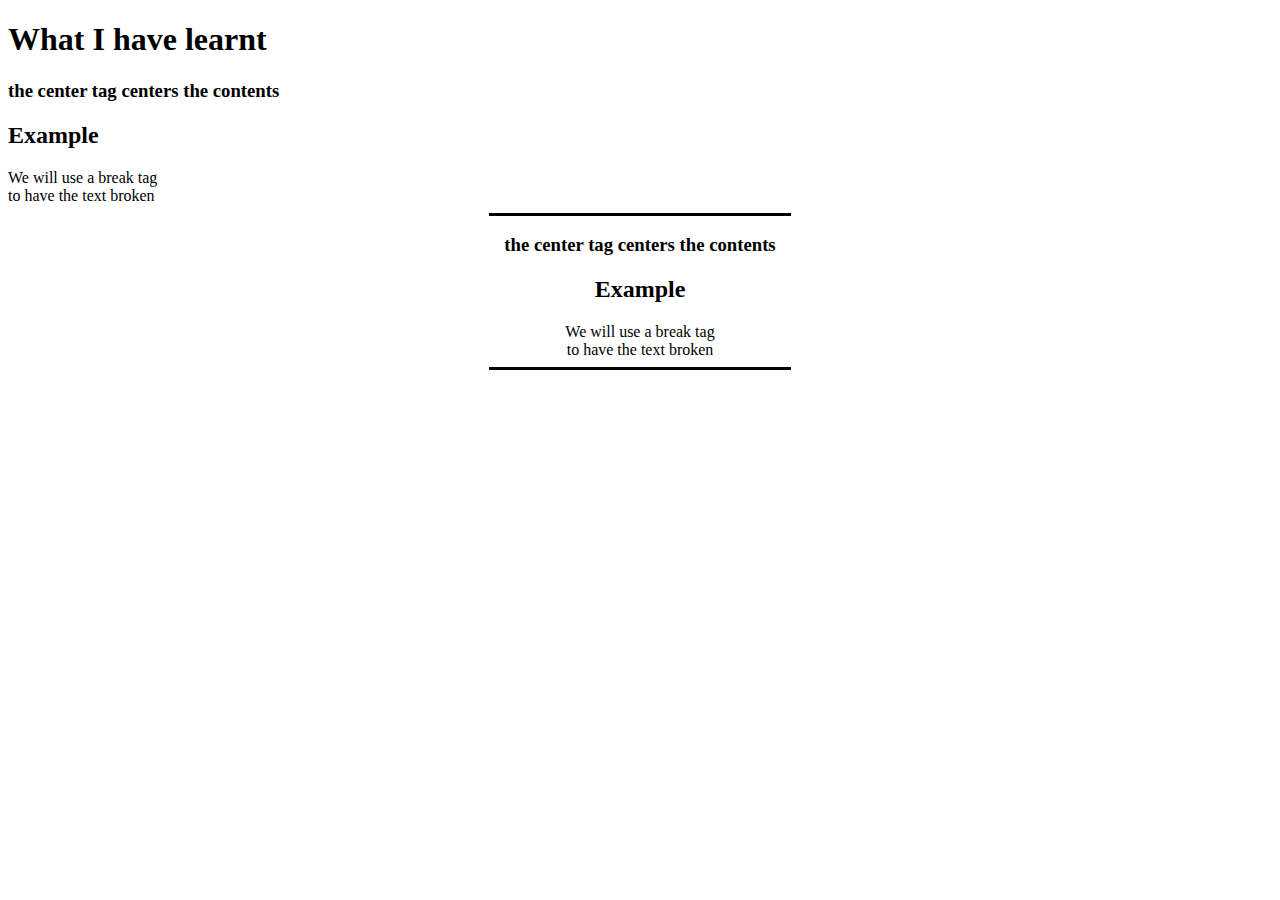
<file: index.html>
<!DOCTYPE html>
<html lang="en" dir="ltr">

<head>
  <meta charset="utf-8">
  <title>Hello World</title>
</head>

<body>
  <h1>What I have learnt</h1>
  <h3>the center tag centers the contents</h3>
  <h2>Example</h2>
  <span>We will use a break tag <br> to have the text broken</span>
  <hr size="3" color="black" width="300">

  <center>
    <h3>the center tag centers the contents</h3>
    <h2>Example</h2>
    <span>We will use a break tag <br> to have the text broken</span>
    <hr size="3" color="black" width="300">
  </center>

</body>

</html>
</file>
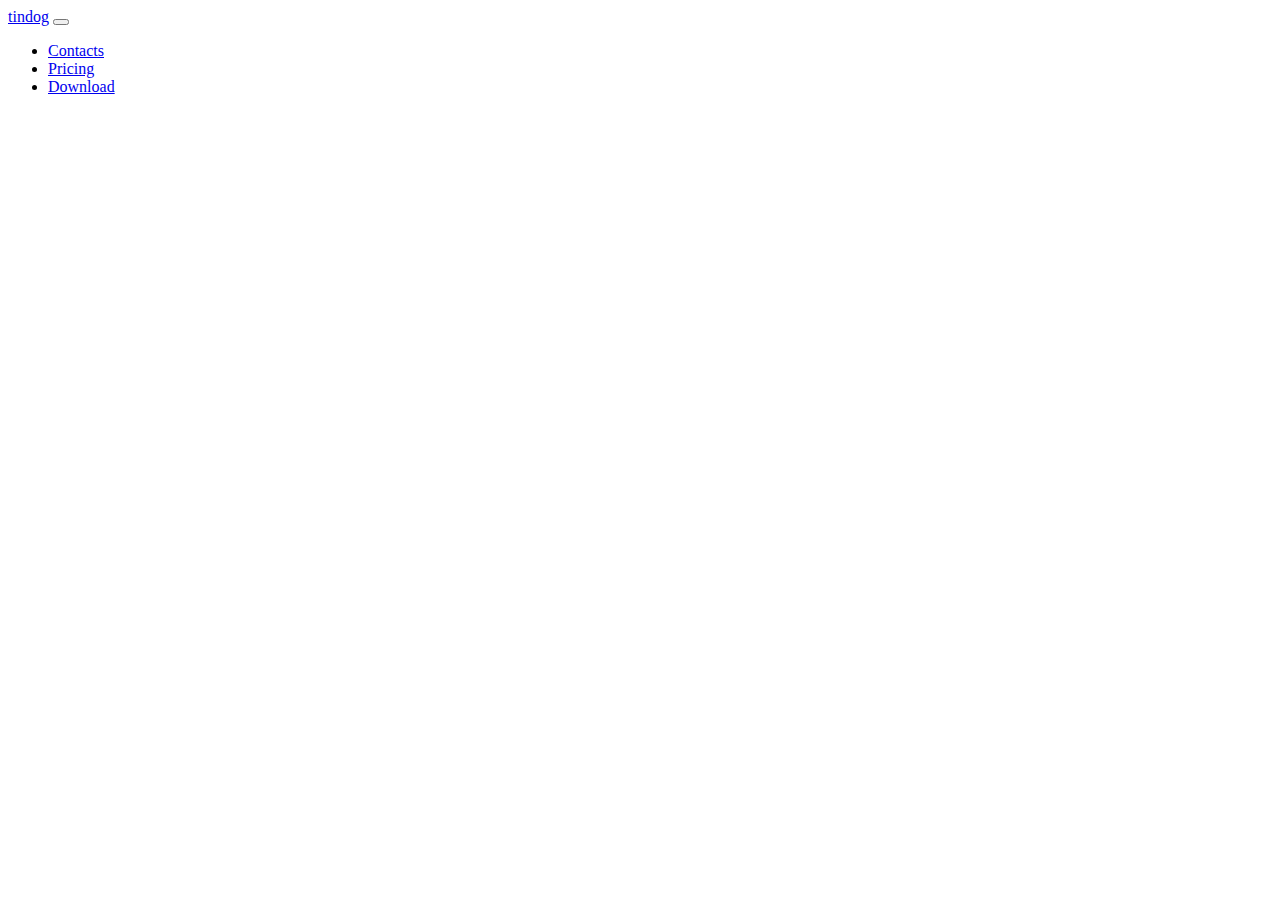
<file: Bootstrap/index.html>
<!DOCTYPE html>
<html lang="en" dir="ltr">

     <head>
          <meta charset="utf-8">
          <title>Bootstrap</title>
          <link href="https://cdn.jsdelivr.net/npm/bootstrap@5.0.0-beta1/dist/css/bootstrap.min.css" rel="stylesheet" integrity="sha384-giJF6kkoqNQ00vy+HMDP7azOuL0xtbfIcaT9wjKHr8RbDVddVHyTfAAsrekwKmP1" crossorigin="anonymous">
     </head>

     <body>
          <div class="navbar navbar-expand-lg navbar-dark bg-dark">
               <div class="container-fluid">


                    <a class="navbar-brand" href="#">tindog</a>
                    <button class="navbar-toggler" type="button" data-bs-toggle="collapse" data-bs-target="#navbarNav" aria-controls="navbarNav" aria-expanded="false" aria-label="Toggle navigation">
                         <span class="navbar-toggler-icon"></span>
                    </button>
                    <div class="collapse navbar-collapse" id="navbarNav">
                         <ul class="navbar-nav">
                              <li class="nav-item">
                                   <a class="nav-link active" aria-current="page" href="#">Contacts</a>
                              </li>
                              <li class="nav-item">
                                   <a class="nav-link" href="#">Pricing</a>
                              </li>
                              <li class="nav-item">
                                   <a class="nav-link" href="#">Download</a>
                              </li>
                         </ul>
                    </div>
               </div>
          </div>

          <script src="https://cdn.jsdelivr.net/npm/@popperjs/core@2.5.4/dist/umd/popper.min.js" integrity="sha384-q2kxQ16AaE6UbzuKqyBE9/u/KzioAlnx2maXQHiDX9d4/zp8Ok3f+M7DPm+Ib6IU" crossorigin="anonymous"></script>
          <script src="https://cdn.jsdelivr.net/npm/bootstrap@5.0.0-beta1/dist/js/bootstrap.min.js" integrity="sha384-pQQkAEnwaBkjpqZ8RU1fF1AKtTcHJwFl3pblpTlHXybJjHpMYo79HY3hIi4NKxyj" crossorigin="anonymous"></script>
          <script src="https://cdn.jsdelivr.net/npm/bootstrap@5.0.0-beta1/dist/js/bootstrap.bundle.min.js" integrity="sha384-ygbV9kiqUc6oa4msXn9868pTtWMgiQaeYH7/t7LECLbyPA2x65Kgf80OJFdroafW" crossorigin="anonymous"></script>
     </body>

</html>
</file>
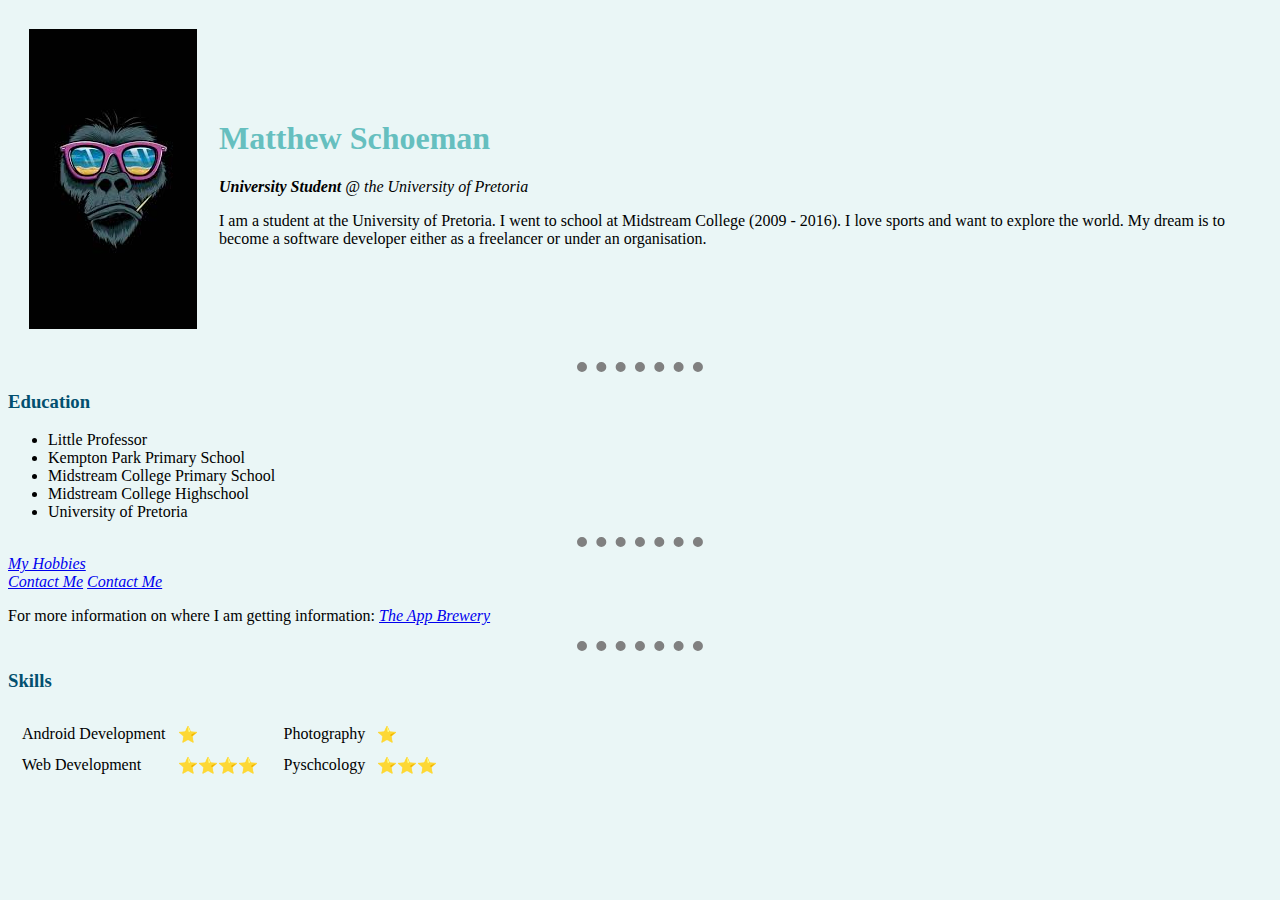
<file: CSS - Personal Site/index.html>
<!DOCTYPE html>
<html lang="en" dir="ltr">

     <head>
          <meta charset="utf-8">
          <title>Matthew's Personal Site</title>
          <link rel="stylesheet" href="style.css">
     </head>

     <body>
          <table cellspacing="20">
               <tr>
                    <td>
                         <!-- Image  -->
                         <img src="[data-uri]"
                              alt="if the browser cannot render the image - it will display the text to the user">
                    </td>
                    <td>
                         <!-- Info -->
                         <h1>Matthew Schoeman</h1>
                         <p> <i> <strong>University Student </strong> @ the University of Pretoria </i> </p>
                         <p>I am a student at the University of Pretoria. I went to school at Midstream College (2009 - 2016). I love sports and want to explore the world. My dream is to become a software developer either as a freelancer or under an
                              organisation.
                         </p>
                    </td>
               </tr>
          </table>


          <hr>
          <h3>Education</h3>
          <ul>
               <li>Little Professor</li>
               <li>Kempton Park Primary School</li>
               <li>Midstream College Primary School</li>
               <li>Midstream College Highschool</li>
               <li>University of Pretoria</li>
          </ul>
          <hr>
          <em><a href="hobbies.html">My Hobbies</a></em>
          <br>
          <em><a href="contact.html">Contact Me</a></em>
          <em><a href="inputs.html">Contact Me</a></em>
          <p>For more information on where I am getting information: <em><a href="https://www.appbrewery.co/" target="_blank">The App Brewery</a></em>
          </p>

          <hr>

          <h3>Skills</h3>
          <table>
               <tr>
                    <td>
                         <table cellspacing="10">
                              <tr>
                                   <td>Android Development</td>
                                   <td>⭐</td>
                              </tr>
                              <tr>
                                   <td>Web Development</td>
                                   <td>⭐⭐⭐⭐</td>
                              </tr>
                         </table>
                    </td>

                    <td>
                         <table cellspacing="10">
                              <tr>
                                   <td>Photography</td>
                                   <td>⭐</td>
                              </tr>
                              <tr>
                                   <td>Pyschcology</td>
                                   <td>⭐⭐⭐</td>
                              </tr>
                         </table>
                    </td>
               </tr>


          </table>

     </body>

</html>
</file>
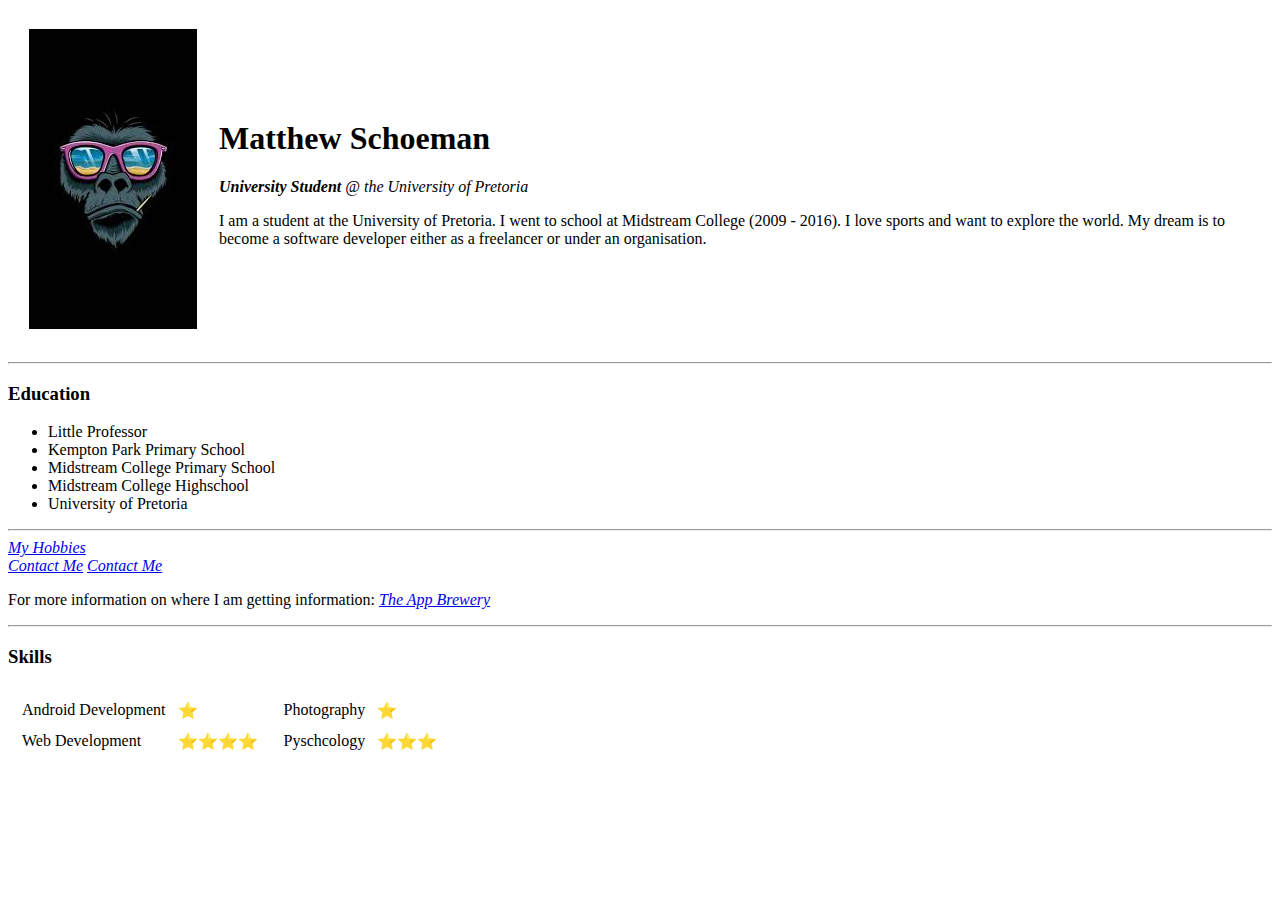
<file: HTML - Personal Site/index.html>
<!DOCTYPE html>
<html lang="en" dir="ltr">

     <head>
          <meta charset="utf-8">
          <title>Matthew's Personal Site</title>
     </head>

     <body>
          <table cellspacing="20">
               <tr>
                    <td>
                         <!-- Image  -->
                         <img src="[data-uri]"
                              alt="if the browser cannot render the image - it will display the text to the user">
                    </td>
                    <td>
                         <!-- Info -->
                         <h1>Matthew Schoeman</h1>
                         <p> <i> <strong>University Student </strong> @ the University of Pretoria </i> </p>
                         <p>I am a student at the University of Pretoria. I went to school at Midstream College (2009 - 2016). I love sports and want to explore the world. My dream is to become a software developer either as a freelancer or under an
                              organisation.
                         </p>
                    </td>
               </tr>
          </table>


          <hr>
          <h3>Education</h3>
          <ul>
               <li>Little Professor</li>
               <li>Kempton Park Primary School</li>
               <li>Midstream College Primary School</li>
               <li>Midstream College Highschool</li>
               <li>University of Pretoria</li>
          </ul>
          <hr>
          <em><a href="hobbies.html">My Hobbies</a></em>
          <br>
          <em><a href="contact.html">Contact Me</a></em>
          <em><a href="inputs.html">Contact Me</a></em>
          <p>For more information on where I am getting information: <em><a href="https://www.appbrewery.co/" target="_blank">The App Brewery</a></em>
          </p>

          <hr>

          <h3>Skills</h3>
          <table>
               <tr>
                    <td>
                         <table cellspacing="10">
                              <tr>
                                   <td>Android Development</td>
                                   <td>⭐</td>
                              </tr>
                              <tr>
                                   <td>Web Development</td>
                                   <td>⭐⭐⭐⭐</td>
                              </tr>
                         </table>
                    </td>

                    <td>
                         <table cellspacing="10">
                              <tr>
                                   <td>Photography</td>
                                   <td>⭐</td>
                              </tr>
                              <tr>
                                   <td>Pyschcology</td>
                                   <td>⭐⭐⭐</td>
                              </tr>
                         </table>
                    </td>
               </tr>


          </table>

     </body>

</html>
</file>
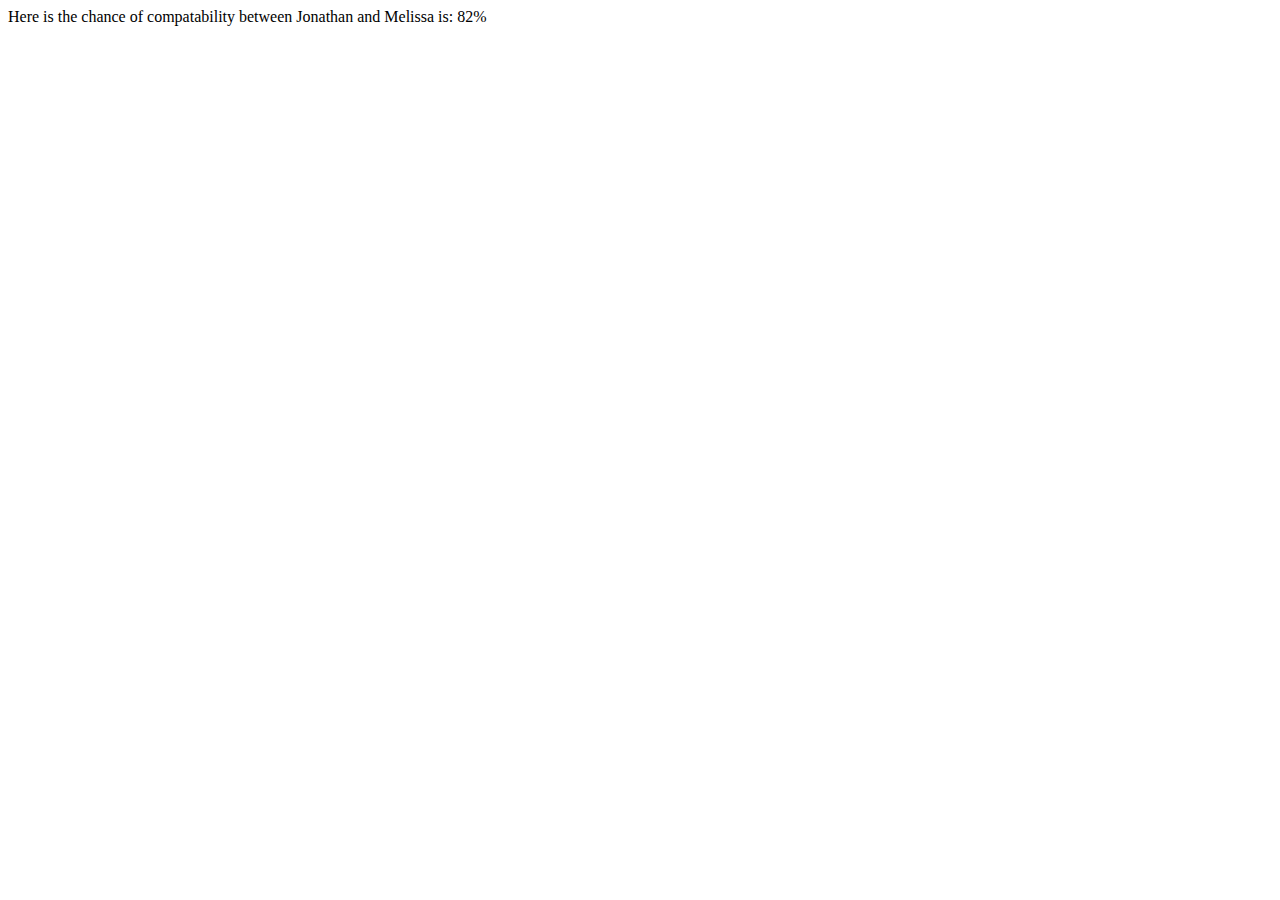
<file: Javascript/index.html>
<!DOCTYPE html>
<html lang="en" dir="ltr">

     <head>
          <meta charset="utf-8">
          <title></title>
     </head>

     <body>


          <script src="script.js"></script>
     </body>

</html>
</file>
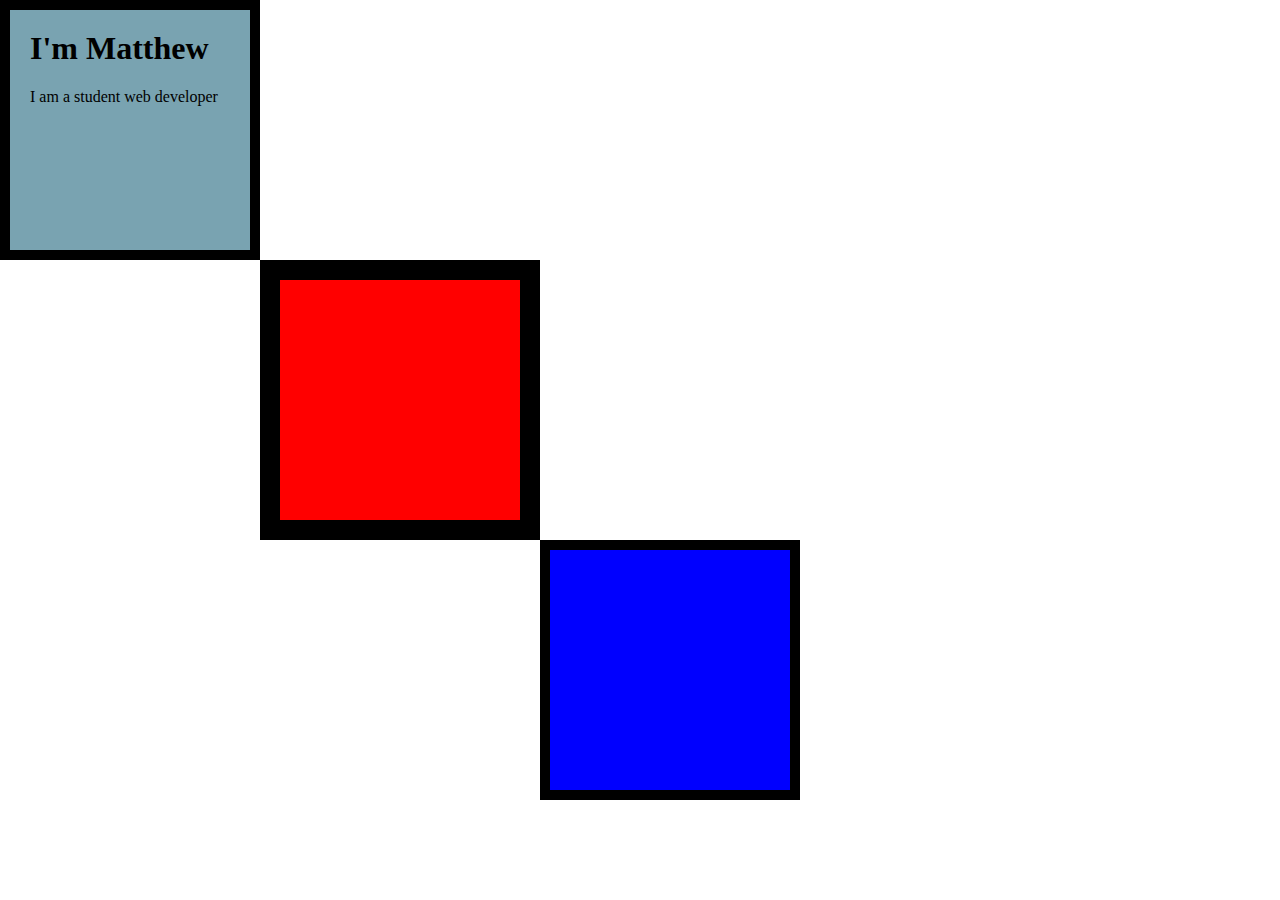
<file: CSS - Personal Site/Challenge/index.html>
<!DOCTYPE html>
<html lang="en" dir="ltr">

     <head>
          <meta charset="utf-8">
          <title>CSS - Challenge</title>
          <link rel="stylesheet" href="CSS/style.css">
          <link rel="shortcut icon" href="favicon.ico">
     </head>

     <body>
          <div class="">
               <h1>I'm Matthew</h1>
               <p>I am a student web developer</p>
          </div>
          <div class="top">

          </div>
          <div class="bottom">

          </div>
     </body>

</html>
</file>
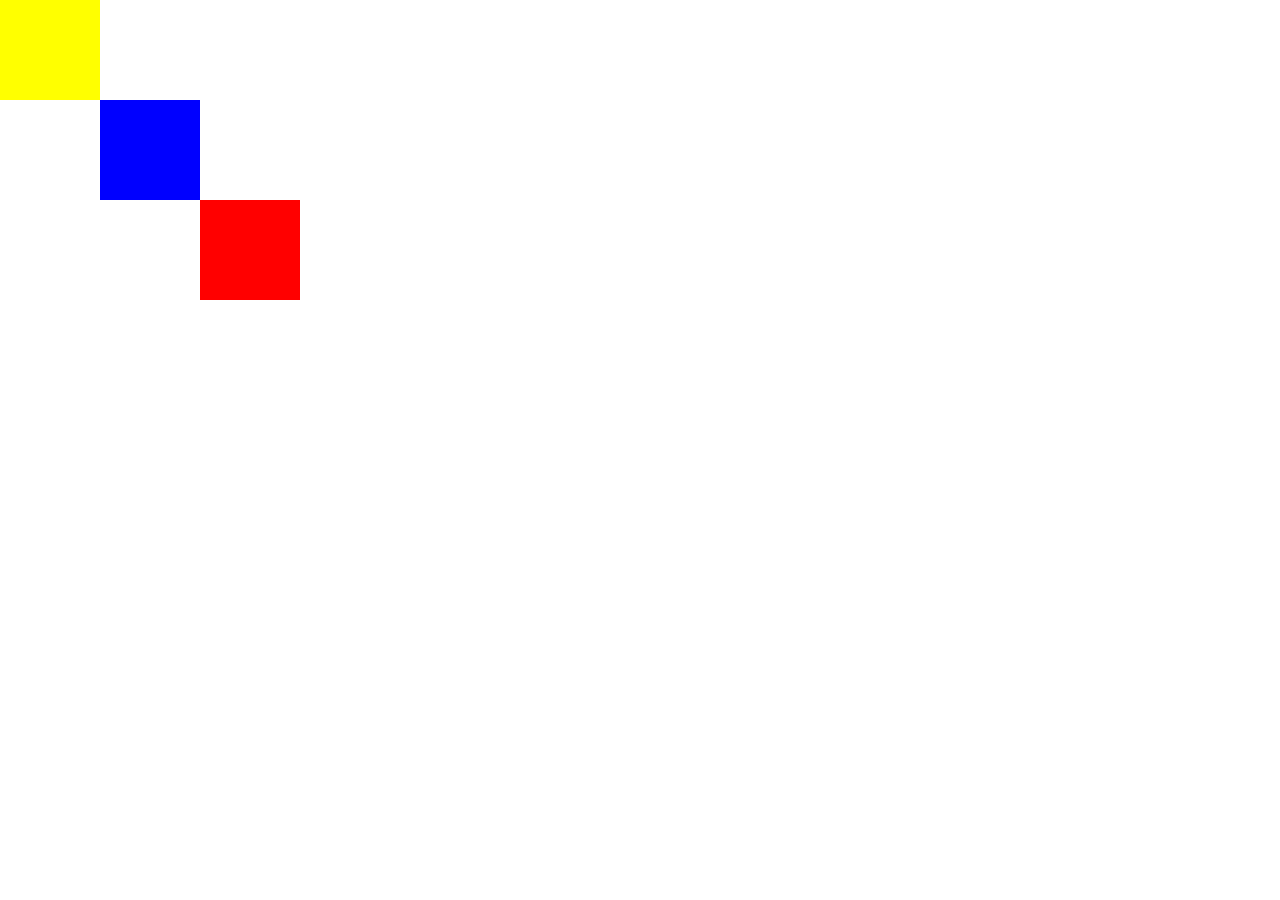
<file: CSS - Personal Site/Challenge/position/index.html>
<!DOCTYPE html>
<html lang="en" dir="ltr">

     <head>
          <meta charset="utf-8" />
          <title></title>
          <link rel="stylesheet" href="style.css">
     </head>

     <body>
          <div class="red">

          </div>
          <div class="blue">

          </div>
          <div class="yellow">

          </div>
     </body>

</html>
</file>
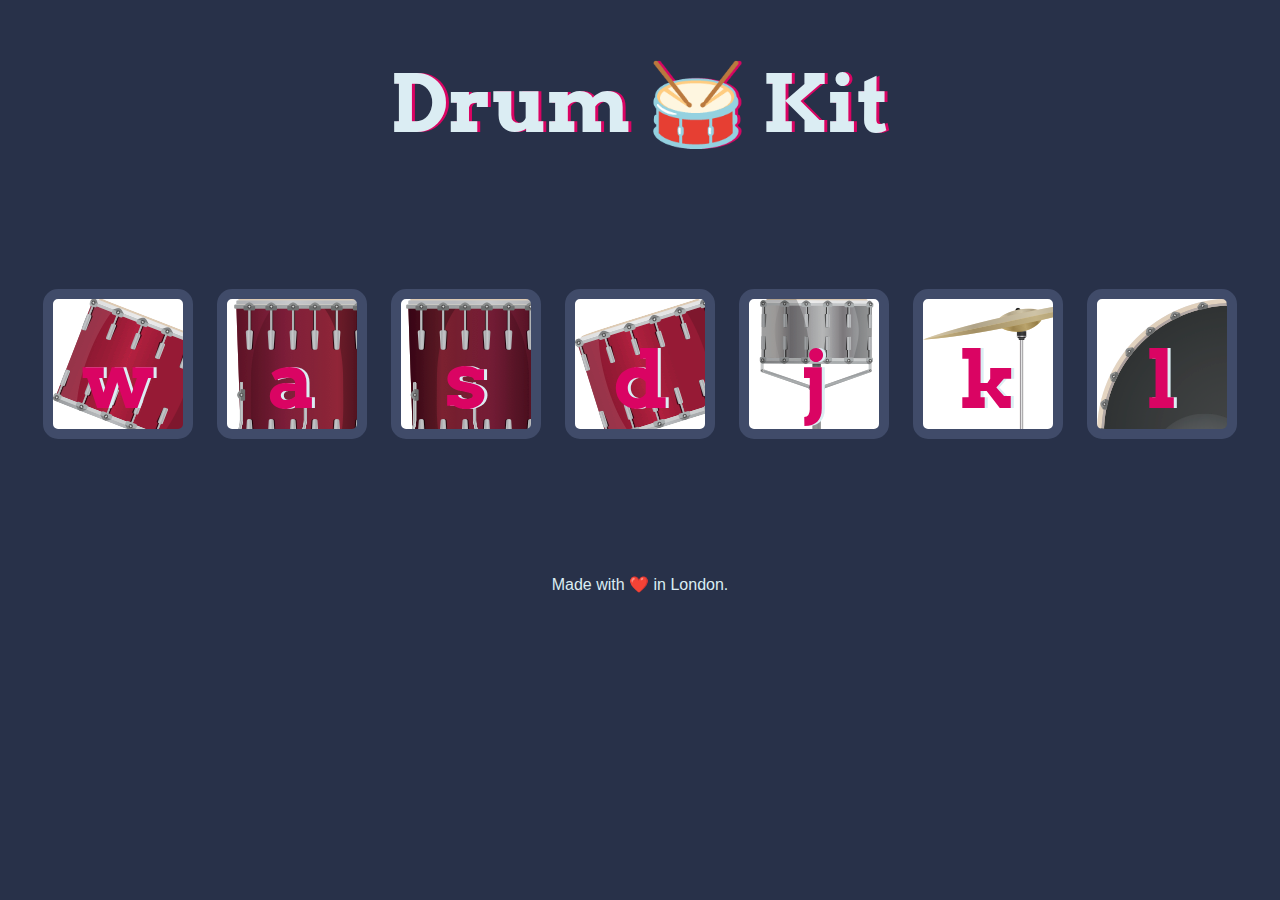
<file: Javascript/Drum Kit Starting Files/Drum Kit Starting Files/index.html>
<!DOCTYPE html>
<html lang="en" dir="ltr">

     <head>
          <meta charset="utf-8">
          <title>Drum Kit</title>
          <link rel="stylesheet" href="styles.css">
          <link href="https://fonts.googleapis.com/css?family=Arvo" rel="stylesheet">
     </head>

     <body>

          <h1 id="title">Drum 🥁 Kit</h1>
          <div class="set">
               <button class="w drum">w</button>
               <button class="a drum">a</button>
               <button class="s drum">s</button>
               <button class="d drum">d</button>
               <button class="j drum">j</button>
               <button class="k drum">k</button>
               <button class="l drum">l</button>
          </div>


          <footer>
               Made with ❤️ in London.
          </footer>
          <script src="index.js"></script>
     </body>

</html>
</file>
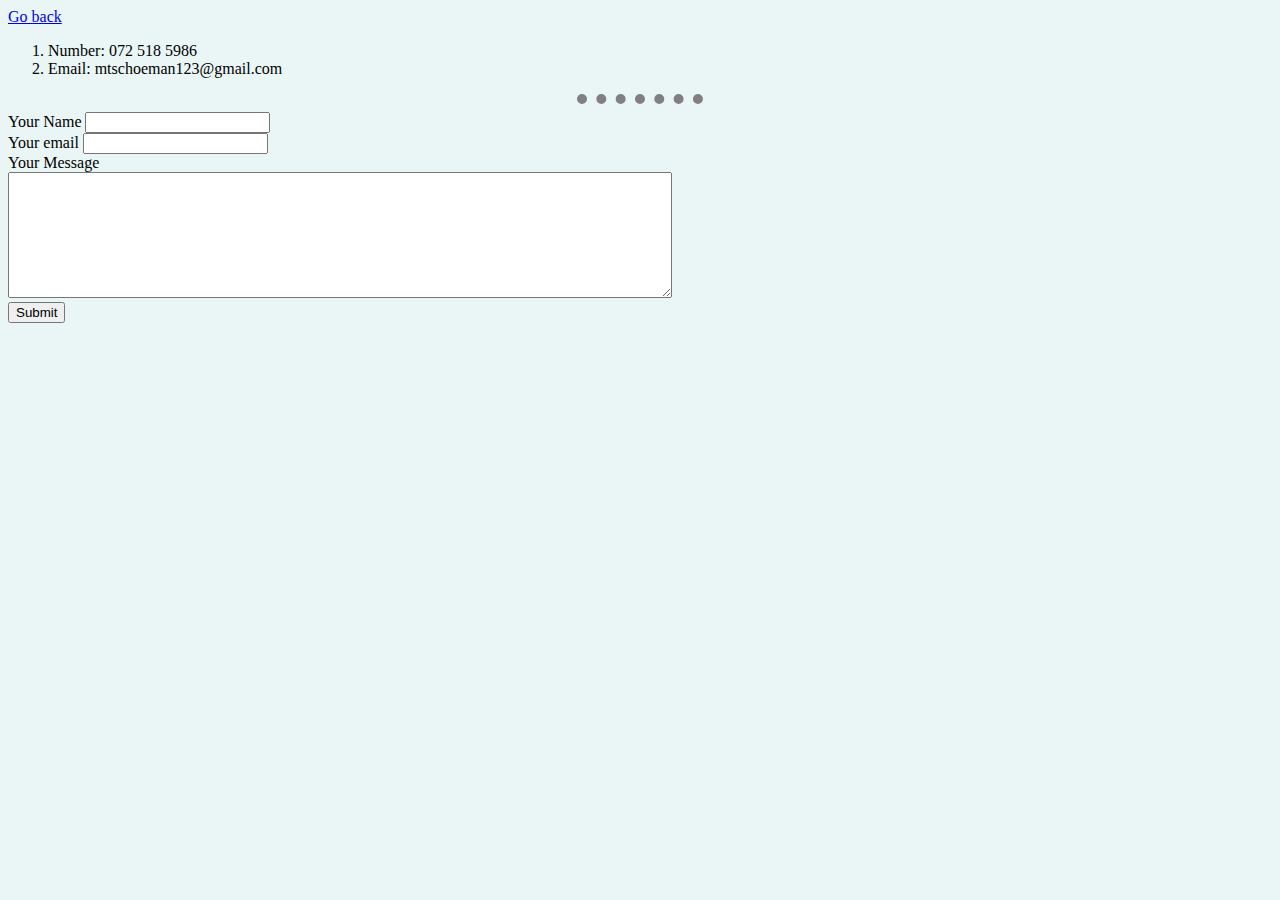
<file: CSS - Personal Site/contact.html>
<!DOCTYPE html>
<html lang="en" dir="ltr">

     <head>
          <meta charset="utf-8">
          <title>My Contact Details</title>
          <link rel="stylesheet" href="style.css">
     </head>

     <body>
          <a href="index.html">Go back</a>
          <ol>
               <li>Number: 072 518 5986</li>
               <li>Email: mtschoeman123@gmail.com</li>
          </ol>
          <hr>
          <form enctype="text/plain" action="mailto:info@mtschoeman123@gmail.com" method="post">
               <label for="yourName">Your Name</label>
               <input type="text" name="yourName" value="">
               <br>
               <label for="yourEmail">Your email</label>
               <input type="email" name="yourEmail" value="">
               <br>
               <label for="yourMessage">Your Message</label>
               <br>
               <textarea name="yourMessage" rows="8" cols="80"></textarea>
               <br>
               <input type="submit" />
          </form>
     </body>

</html>
</file>
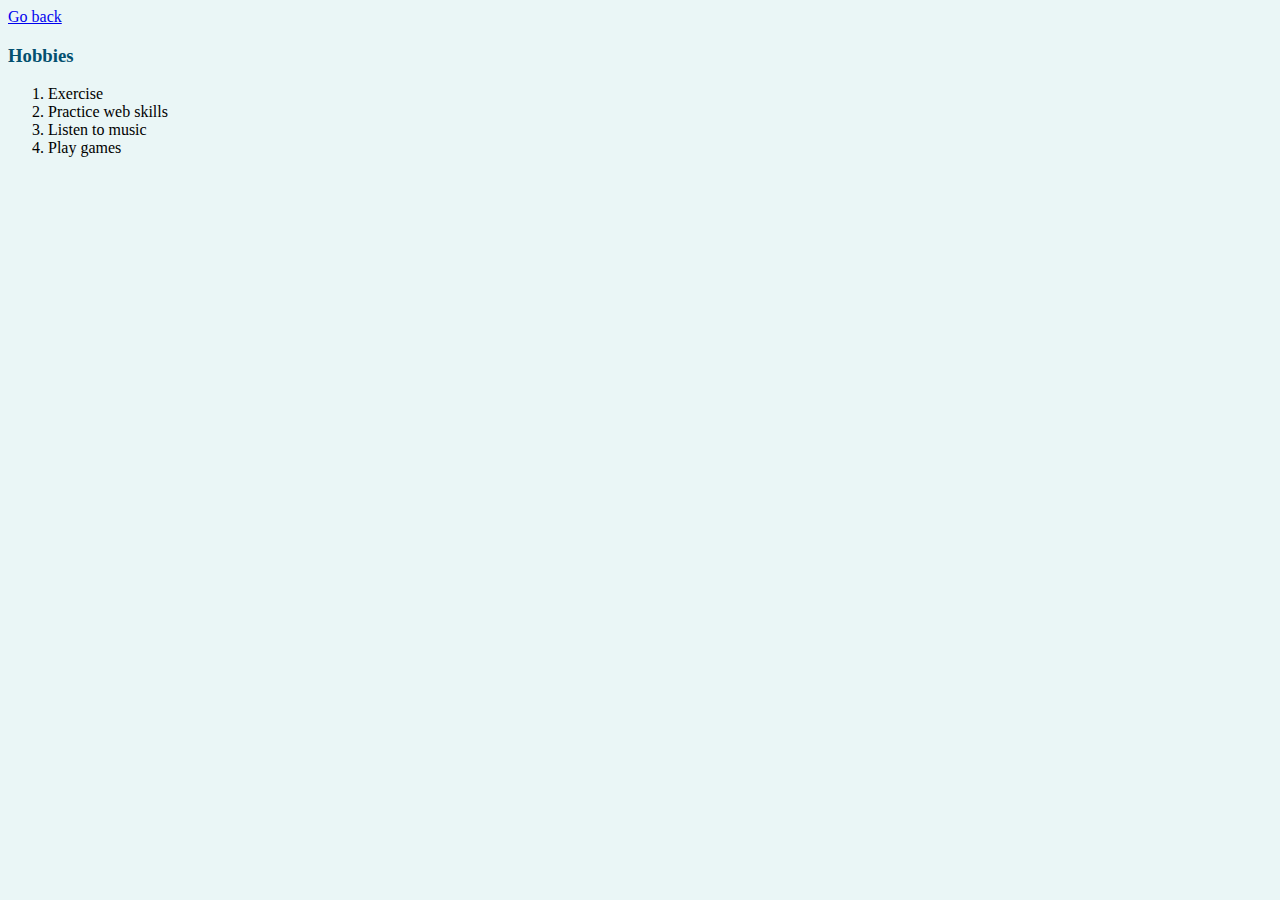
<file: CSS - Personal Site/hobbies.html>
<!DOCTYPE html>
<html lang="en" dir="ltr">

     <head>
          <meta charset="utf-8">
          <title>My Hobbies</title>
          <link rel="stylesheet" href="style.css">
     </head>

     <body>
          <a href="index.html">Go back</a>
          <h3>Hobbies</h3>
          <ol type="1">
               <li>Exercise</li>
               <li>Practice web skills</li>
               <li>Listen to music</li>
               <li>Play games</li>
          </ol>

     </body>

</html>
</file>
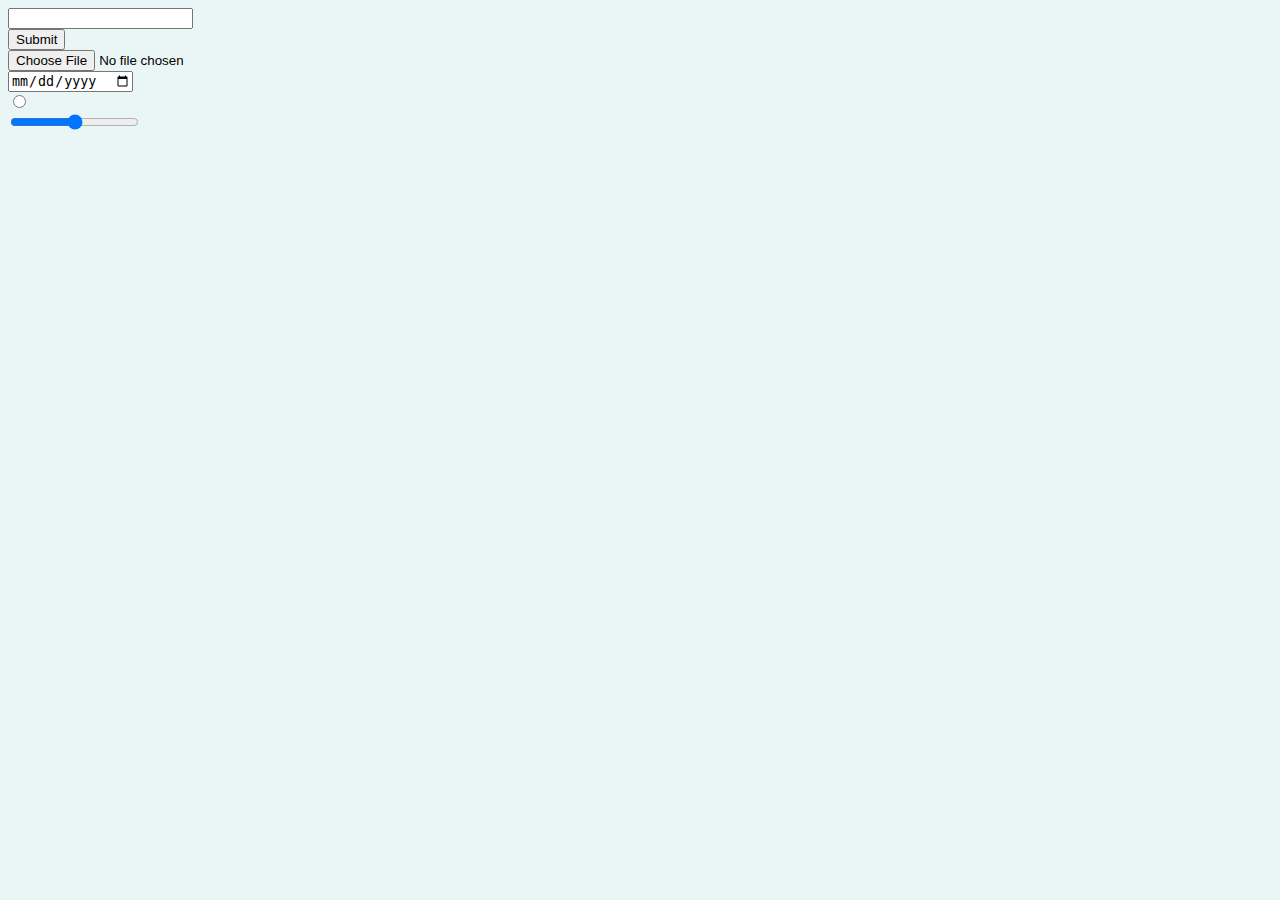
<file: CSS - Personal Site/inputs.html>
<!DOCTYPE html>
<html lang="en" dir="ltr">

     <head>
          <meta charset="utf-8">
          <title>Inputs</title>
          <link rel="stylesheet" href="style.css">
     </head>

     <body>
          <form class="" action="index.html" method="post">
               <input type="text" /><br>
               <input type="submit" /><br>
               <input type="file" name="" value="" /><br>
               <input type="date" name="" value="" /> <br>
               <input type="radio" name="" value="" /><br>
               <input type="range" name="" value="">
          </form>

     </body>

</html>
</file>
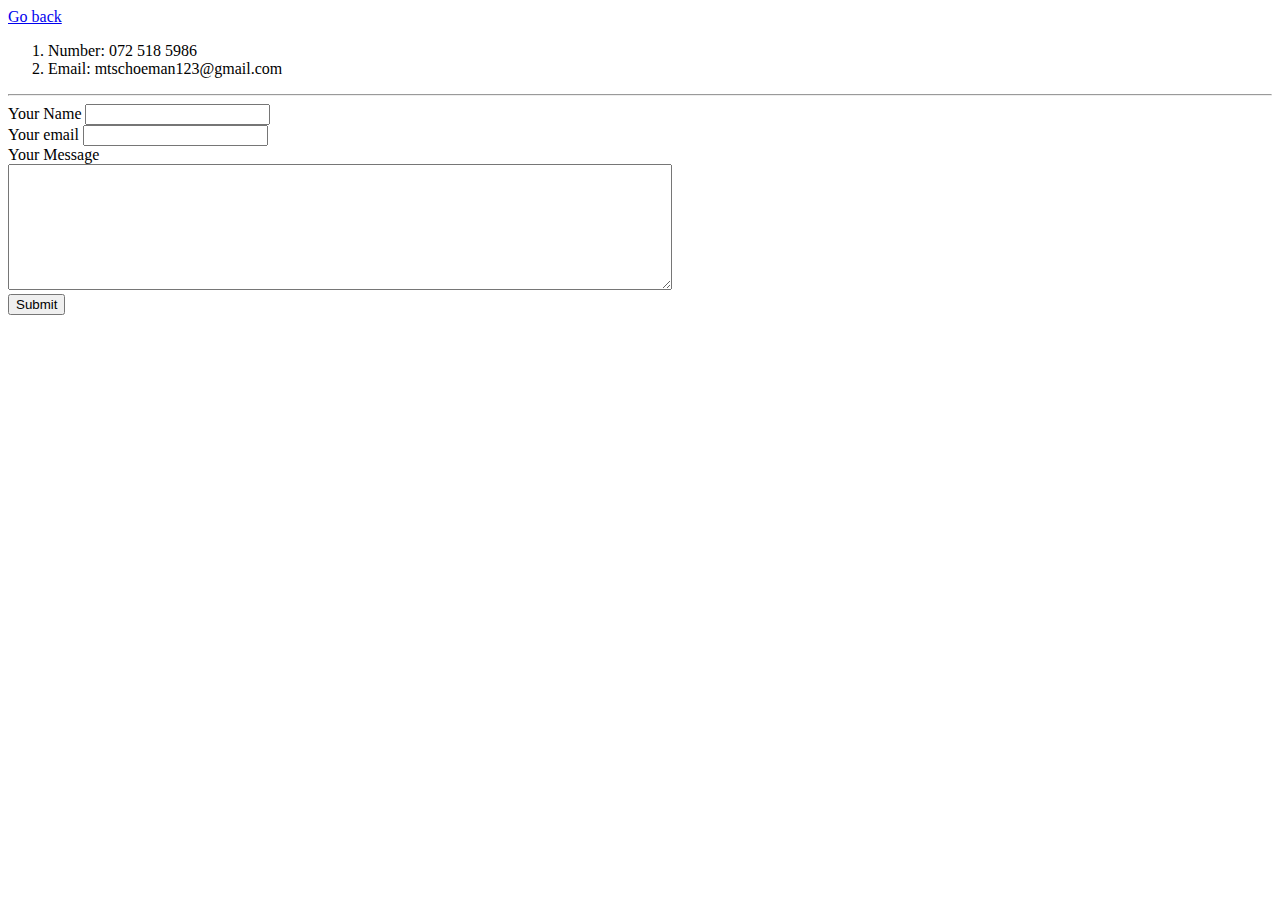
<file: HTML - Personal Site/contact.html>
<!DOCTYPE html>
<html lang="en" dir="ltr">

     <head>
          <meta charset="utf-8">
          <title>My Contact Details</title>
     </head>

     <body>
          <a href="index.html">Go back</a>
          <ol>
               <li>Number: 072 518 5986</li>
               <li>Email: mtschoeman123@gmail.com</li>
          </ol>
          <hr>
          <form enctype="text/plain" action="mailto:info@mtschoeman123@gmail.com" method="post">
               <label for="yourName">Your Name</label>
               <input type="text" name="yourName" value="">
               <br>
               <label for="yourEmail">Your email</label>
               <input type="email" name="yourEmail" value="">
               <br>
               <label for="yourMessage">Your Message</label>
               <br>
               <textarea name="yourMessage" rows="8" cols="80"></textarea>
               <br>
               <input type="submit" />
          </form>
     </body>

</html>
</file>
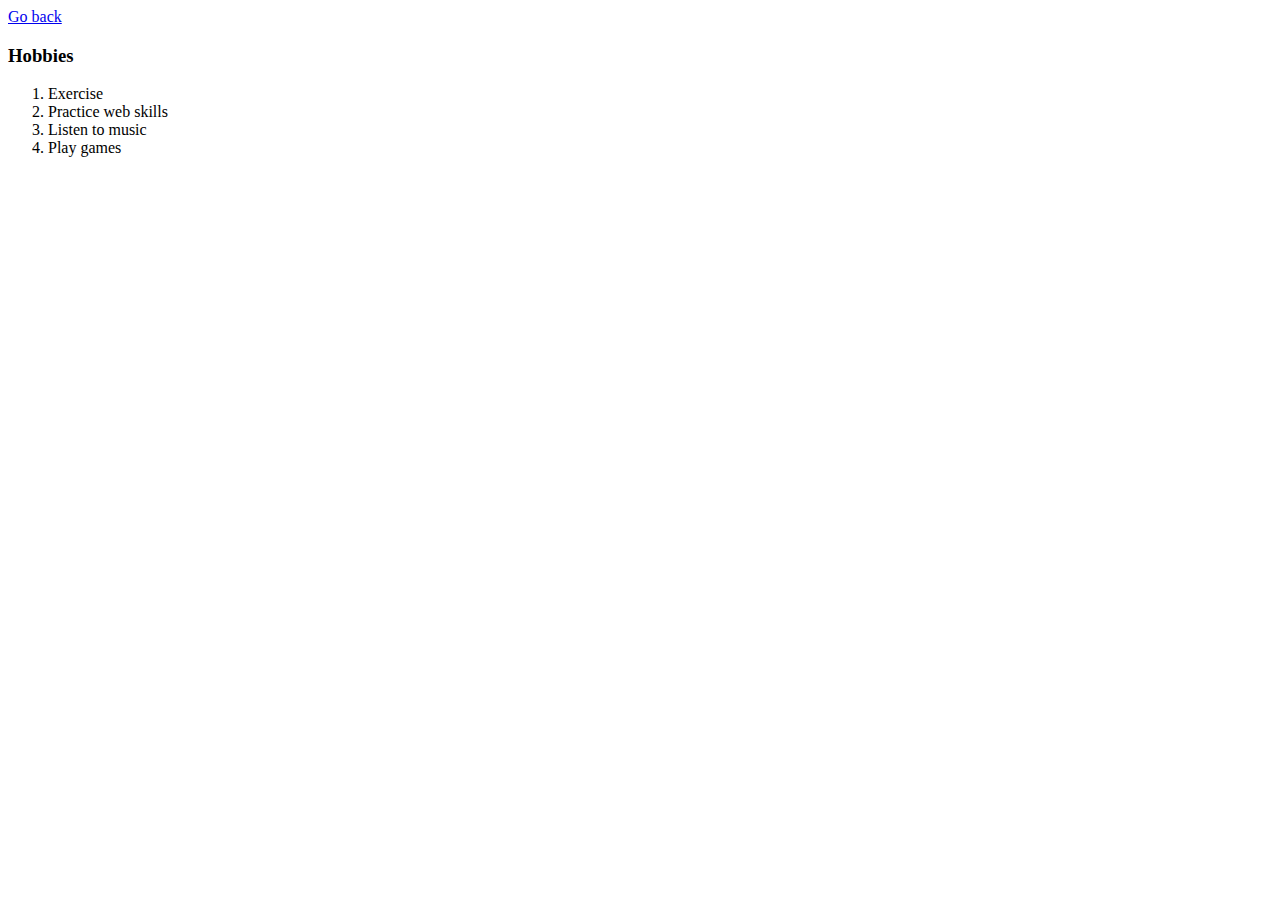
<file: HTML - Personal Site/hobbies.html>
<!DOCTYPE html>
<html lang="en" dir="ltr">

     <head>
          <meta charset="utf-8">
          <title>My Hobbies</title>
     </head>

     <body>
          <a href="index.html">Go back</a>
          <h3>Hobbies</h3>
          <ol type="1">
               <li>Exercise</li>
               <li>Practice web skills</li>
               <li>Listen to music</li>
               <li>Play games</li>
          </ol>

     </body>

</html>
</file>
<file: CSS - Personal Site/style.css>
body {
     background-color: #EAF6F6;
}

hr {
     border-color: grey;
     border-style: dotted none none none;
     border-width: 10px;
     width: 10%;
}

h1 {
     color: #66BFBF;
}

h3 {
     color: #03506f;
}
</file>
<file: CSS - Personal Site/Challenge/CSS/style.css>
body{
     margin: 0;
}
div{
     background: #79a3b1;
     border: 10px solid black;
     padding: 20px;
     height: 200px;
     width: 200px;
}
h1{
     margin-top: 0;
}

.top{
     background-color: red;
     border: 20px solid black;
     margin-left: 260px;
}
.bottom{
     background-color: blue;
     border: 10px solid black;
     margin-left: 540px;
}
</file>
<file: CSS - Personal Site/Challenge/position/style.css>
div{
     height: 100px;
     width: 100px;
     position: absolute;
}
.yellow{
     left: 0;
     top: 0;
     background-color:yellow;
}
.blue{
     background-color:blue;
     top: 100px;
     left: 100px;
}
.red{
     background-color:red;
     top: 200px;
     left: 200px;
}
</file>
<file: Javascript/Drum Kit Starting Files/Drum Kit Starting Files/styles.css>
body {
  text-align: center;
  background-color: #283149;
}

h1 {
  font-size: 5rem;
  color: #DBEDF3;
  font-family: "Arvo", cursive;
  text-shadow: 3px 0 #DA0463;

}

footer {
  color: #DBEDF3;
  font-family: sans-serif;
}

.w {
     background-image: url("images/tom1.png");
}

.a {
     background-image: url("images/tom3.png");
}

.s {
     background-image: url("images/tom4.png");
}

.d {
     background-image: url("images/tom2.png");
}

.j {
     background-image: url("images/snare.png");
}

.k {
     background-image: url("images/crash.png");
}

.l {
     background-image: url("images/kick.png");
}

.set {
  margin: 10% auto;
}

.game-over {
  background-color: red;
  opacity: 0.8;
}

.pressed {
  box-shadow: 0 3px 4px 0 #DBEDF3;
  opacity: 0.5;
}

.red {
  color: red;
}

.drum {
  outline: none;
  border: 10px solid #404B69;
  font-size: 5rem;
  font-family: 'Arvo', cursive;
  line-height: 2;
  font-weight: 900;
  color: #DA0463;
  text-shadow: 3px 0 #DBEDF3;
  border-radius: 15px;
  display: inline-block;
  width: 150px;
  height: 150px;
  text-align: center;
  margin: 10px;
  background-color: white;
}
</file>
